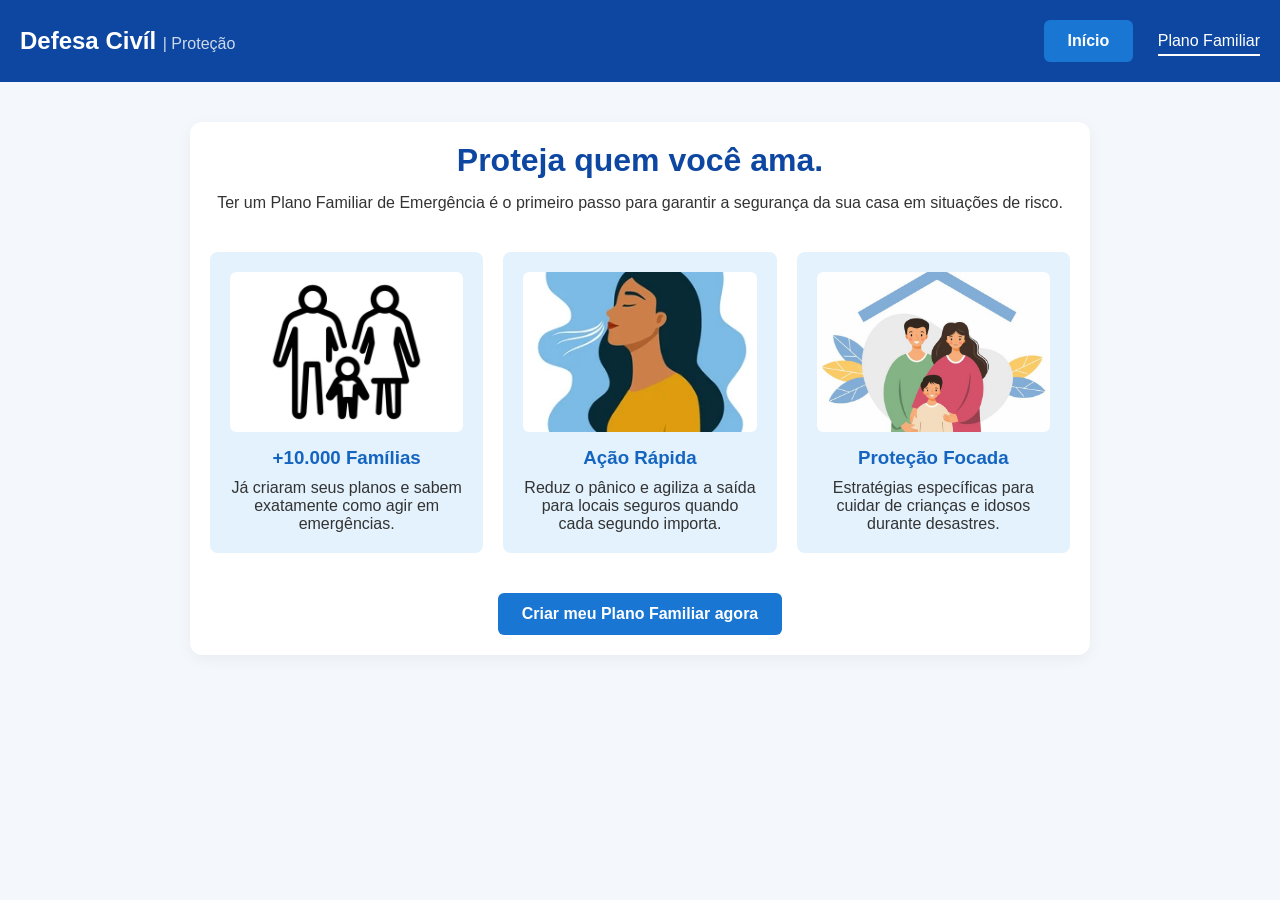
<file: Projeto Final/index.html>
<!-- Declara que este é um documento HTML5 moderno -->
<!DOCTYPE html>
<!-- Inicia o HTML e define o idioma da página como Português do Brasil -->
<html lang="pt-BR">
<head>
    <!-- Configuração de caracteres para aceitar acentos e cedilha corretamente -->
    <meta charset="UTF-8">
    <!-- Garante que a página se adapte bem em telas de celulares (responsividade) -->
    <meta name="viewport" content="width=device-width, initial-scale=1.0">
    <!-- Título que aparece na aba do navegador -->
    <title>Defesa Civil - Plano Familiar</title>
    <!-- Conecta esta página ao arquivo de design (CSS) que vai dar cores e layout -->
    <link rel="stylesheet" href="style.css">
</head>
<body>
    <!-- Cabeçalho do site (Logo e Menu) -->
    <header>
        <div class="logo">
            Defesa Civíl <span class="sub-logo">| Proteção </span>
        </div>
        <nav>
            <!-- Botão que chama a função JS para voltar à tela inicial -->
            <button class="btn-principal" onclick="voltarParaApresentacao()">Início</button>
            <a href="#" class="ativo">Plano Familiar</a>
        </nav>
    </header>

    <!-- Área principal onde ficam as 3 telas do sistema -->
    <main>
        
        <!-- TELA 1: APRESENTAÇÃO (Começa visível)      -->
        <section id="apresentacao" class="secao-ativa">
            <div class="hero">
                <h1>Proteja quem você ama.</h1>
                <p>Ter um Plano Familiar de Emergência é o primeiro passo para garantir a segurança da sua casa em situações de risco.</p>
            </div>
            
            <!-- Cards mostrando os benefícios de fazer o plano -->
            <div class="beneficios-container">
                <div class="card-beneficio">
                    <img src="Imagens/imagem.jpeg" alt="Família" class="img-beneficio">
                    <h3>+10.000 Famílias</h3>
                    <p>Já criaram seus planos e sabem exatamente como agir em emergências.</p>
                </div>
                <div class="card-beneficio">
                    <img src="Imagens/respiro.jpeg" alt="Pessoa respirando calma" class="img-beneficio">
                    <h3>Ação Rápida</h3>
                    <p>Reduz o pânico e agiliza a saída para locais seguros quando cada segundo importa.</p>
                </div>
                <div class="card-beneficio">
                    <img src="Imagens/teto.jpeg" alt="Família protegida sob teto" class="img-beneficio">
                    <h3>Proteção Focada</h3>
                    <p>Estratégias específicas para cuidar de crianças e idosos durante desastres.</p>
                </div>
            </div>

            <div class="acao-central">
                <!-- Botão que chama a função JS para esconder esta tela e mostrar o formulário -->
                <button class="btn-principal" onclick="mostrarFormulario()">Criar meu Plano Familiar agora</button>
            </div>
        </section>

        <!-- TELA 2: FORMULÁRIO (Começa escondida)      -->
        <section id="configuracao" class="secao-oculta">
            <h2>Configure seu Plano</h2>
            <p>Preencha os dados abaixo para gerarmos recomendações personalizadas.</p>
            
            <!-- Formulário: quando o usuário clica em enviar, chama a função principal no JS -->
            <form id="formPlano" onsubmit="gerarPlanoFamiliar(event)">
                
                <!-- Cada campo (input/select) tem um 'id'. É através desse 'id' que o JS captura as respostas -->
                <div class="grupo-input">
                    <label for="numPessoas">Número de pessoas na residência:</label>
                    <!-- Campo de número, no mínimo 1, preenchimento obrigatório (required) -->
                    <input type="number" id="numPessoas" min="1" required>
                </div>

                <div class="grupo-input">
                    <label for="tipoResidencia">Tipo de residência:</label>
                    <select id="tipoResidencia" required>
                        <option value="">Selecione...</option>
                        <option value="Casa">Casa</option>
                        <option value="Apartamento">Apartamento</option>
                    </select>
                </div>

                <div class="grupo-inline">
                    <label>Possui crianças?</label>
                    <select id="possuiCriancas" required>
                        <option value="">Selecione...</option>
                        <option value="Sim">Sim</option>
                        <option value="Não">Não</option>
                    </select>
                </div>

                <div class="grupo-inline">
                    <label>Possui idosos?</label>
                    <select id="possuiIdosos" required>
                        <option value="">Selecione...</option>
                        <option value="Sim">Sim</option>
                        <option value="Não">Não</option>
                    </select>
                </div>

                <div class="grupo-input">
                    <label for="riscoPrincipal">Principal risco da região:</label>
                    <select id="riscoPrincipal" required>
                        <option value="">Selecione o risco...</option>
                        <option value="Enchente">Enchente</option>
                        <option value="Deslizamento">Deslizamento</option>
                        <option value="Vendaval">Vendaval</option>
                    </select>
                </div>

                <!-- Botões de ação do formulário -->
                <button type="submit" class="btn-principal">Gerar meu plano</button>
                <button type="button" class="btn-secundario" onclick="voltarParaApresentacao()">Voltar</button>
            </form>
        </section>

        <!-- TELA 3: RESULTADO (Começa escondida)       -->
        <section id="resultado" class="secao-oculta">
            <h2>Seu Plano Familiar de Emergência</h2>
            
            <div class="plano-box">
                <!-- Os elementos com 'id' vazio (como resumoFamilia) são os lugares onde o JS vai "escrever" os textos gerados -->
                <h3>Resumo da Família</h3>
                <p id="resumoFamilia"></p>
                
                <h3>Recomendações para: <span id="tituloRisco"></span></h3>
                <p id="recomendacaoRisco"></p>

                <!-- Dicas gerais estáticas (sempre aparecem) -->
                <h3>Antes da Emergência</h3>
                <ul>
                    <li>Prepare um kit de sobrevivência com água, alimentos não perecíveis, lanterna e documentos.</li>
                    <li>Combine um ponto de encontro seguro com todos os membros da família.</li>
                </ul>

                <h3>Durante a Emergência</h3>
                <ul>
                    <li>Mantenha a calma e siga as rotas de fuga planejadas.</li>
                    <li>Acompanhe os canais oficiais da Defesa Civil (Ligue 199 em caso de risco iminente).</li>
                </ul>

                <!-- Caixa de alertas especiais (crianças/idosos). Começa invisível (display: none) e o JS decide se mostra ou não -->
                <div id="alertasEspeciais" style="display: none;">
                    <h3>Observações Especiais</h3>
                    <p id="alertaCrianca"></p>
                    <p id="alertaIdoso"></p>
                </div>
            </div>

            <!-- Botão para recomeçar o processo -->
            <button class="btn-principal" onclick="voltarParaApresentacao()">Fazer novo plano</button>
        </section>
    </main>

    <!-- Conecta a página HTML ao arquivo JavaScript que contém a lógica explicada antes -->
    <script src="script.js"></script>
</body>
</html>
</file>
<file: Projeto Final/style.css>
/* O seletor '*' aplica essas regras a todos os elementos da página (Reset de CSS) */
* {
    margin: 0; /* Remove todas as margens externas padrão do navegador */
    padding: 0; /* Remove todos os espaçamentos internos (preenchimentos) padrão */
    box-sizing: border-box; /* Faz com que o padding e a borda sejam incluídos na largura e altura totais do elemento */
    font-family: 'Segoe UI', Tahoma, Geneva, Verdana, sans-serif; /* Define a fonte padrão e suas opções de fallback */
}

/* Estilos gerais para o corpo da página */
body {
    background-color: #f4f7fb; /* Define uma cor de fundo azul/cinza bem clara */
    color: #333; /* Define a cor do texto principal como um cinza escuro (melhor para leitura que o preto puro) */
}

/* Estilos para o cabeçalho no topo da página */
header {
    background-color: #0d47a1; /* Define a cor de fundo do cabeçalho como azul escuro */
    color: white; /* Define a cor do texto dentro do cabeçalho como branco */
    padding: 20px; /* Adiciona 20 pixels de espaço interno em todos os lados */
    display: flex; /* Transforma o cabeçalho em um contêiner flexível (para alinhar itens lado a lado) */
    justify-content: space-between; /* Espalha os itens: o primeiro encosta na esquerda, o último na direita */
    align-items: center; /* Alinha os itens verticalmente no centro do cabeçalho */
}

/* Estilo para a classe principal da logo */
.logo {
    font-size: 24px; /* Aumenta o tamanho da fonte para 24 pixels */
    font-weight: bold; /* Deixa o texto em negrito */
}

/* Estilo para o texto secundário (slogan ou subtítulo) junto à logo */
.sub-logo {
    font-size: 16px; /* Define um tamanho de fonte menor (16 pixels) */
    font-weight: normal; /* Garante que o texto não fique em negrito */
    opacity: 0.8; /* Deixa o texto levemente transparente (80% de visibilidade) */
}

/* Estilos para os links de navegação dentro da tag <nav> */
nav a {
    color: white; /* Define a cor do link como branco */
    text-decoration: none; /* Remove o sublinhado padrão dos links */
    margin-left: 20px; /* Empurra cada link 20 pixels para a direita, separando-os */
    font-weight: 500; /* Deixa a fonte com um peso médio (um pouco mais grossa que o normal) */
}

/* Estilo para quando o link estiver indicando a página atual (ativo) */
nav a.ativo {
    border-bottom: 2px solid white; /* Adiciona uma linha branca de 2px embaixo do link */
    padding-bottom: 5px; /* Cria um espaço de 5px entre o texto do link e a linha inferior */
}

/* Estilos para o contêiner de conteúdo principal */
main {
    max-width: 900px; /* Limita a largura máxima do conteúdo a 900 pixels */
    margin: 40px auto; /* Adiciona 40px de margem em cima/embaixo e centraliza a caixa horizontalmente (auto) */
    padding: 20px; /* Adiciona 20px de espaço interno */
    background-color: white; /* Define o fundo da caixa principal como branco */
    border-radius: 12px; /* Arredonda os cantos da caixa em 12 pixels */
    box-shadow: 0 4px 15px rgba(0,0,0,0.05); /* Cria uma sombra suave (5% de opacidade) ao redor da caixa para dar efeito 3D */
}

/* Classe utilitária para mostrar uma seção */
.secao-ativa {
    display: block; /* Torna o elemento visível, comportando-se como um bloco padrão */
}

/* Classe utilitária para esconder uma seção */
.secao-oculta {
    display: none; /* Oculta totalmente o elemento da página */
}

/* Estilos para a seção de destaque (Hero) */
.hero {
    text-align: center; /* Centraliza todo o texto dentro desta seção */
    margin-bottom: 40px; /* Empurra o conteúdo abaixo desta seção 40 pixels para baixo */
}

/* Estilo para o título principal dentro da seção Hero */
.hero h1 {
    color: #0d47a1; /* Define a cor do título como azul escuro */
    margin-bottom: 15px; /* Adiciona um espaço de 15px abaixo do título */
    font-size: 32px; /* Define um tamanho de fonte grande (32 pixels) */
}

/* Contêiner que agrupa os cartões de benefícios */
.beneficios-container {
    display: flex; /* Coloca os cartões lado a lado */
    gap: 20px; /* Cria um espaço fixo de 20px entre os cartões */
    margin-bottom: 40px; /* Empurra o conteúdo abaixo deste contêiner 40 pixels para baixo */
}

/* Estilo individual para cada cartão de benefício */
.card-beneficio {
    background-color: #e3f2fd; /* Fundo azul bem claro para o cartão */
    padding: 20px; /* Espaçamento interno de 20px */
    border-radius: 8px; /* Cantos arredondados em 8px */
    flex: 1; /* Faz com que todos os cartões dividam o espaço disponível igualmente */
    text-align: center; /* Centraliza o texto dentro do cartão */
    display: flex; /* Transforma o cartão em um contêiner flexível */
    flex-direction: column; /* Organiza os itens do cartão (imagem, título, texto) de cima para baixo */
    align-items: center; /* Centraliza os itens horizontalmente no cartão */
}

/* Estilo para as imagens dentro dos cartões de benefício */
.img-beneficio {
    width: 100%; /* Faz a imagem ocupar toda a largura disponível do cartão */
    height: 160px; /* Define uma altura fixa de 160px para todas as imagens */
    object-fit: cover; /* Corta a imagem proporcionalmente para caber no espaço sem distorcer */
    border-radius: 6px; /* Arredonda os cantos da imagem em 6px */
    margin-bottom: 15px; /* Adiciona 15px de espaço abaixo da imagem */
}

/* Estilo para os títulos dentro dos cartões de benefício */
.card-beneficio h3 {
    color: #1565c0; /* Define a cor azul para o título do cartão */
    margin-bottom: 10px; /* Adiciona 10px de espaço abaixo do título */
}

/* Classe utilitária para centralizar botões ou ações */
.acao-central {
    text-align: center; /* Centraliza o conteúdo (normalmente botões) horizontalmente */
}

/* Estilo do botão de ação principal */
.btn-principal {
    background-color: #1976d2; /* Cor de fundo azul padrão */
    color: white; /* Texto do botão em branco */
    border: none; /* Remove a borda padrão do botão */
    padding: 12px 24px; /* Espaço interno: 12px em cima/baixo, 24px nas laterais */
    font-size: 16px; /* Tamanho da fonte do botão */
    border-radius: 6px; /* Cantos arredondados em 6px */
    cursor: pointer; /* Muda o cursor para uma 'mãozinha' quando passa o mouse por cima */
    font-weight: bold; /* Deixa o texto do botão em negrito */
    transition: 0.3s; /* Cria uma transição suave de 0.3 segundos para efeitos (como hover) */
}

/* Efeito ao passar o mouse sobre o botão principal */
.btn-principal:hover {
    background-color: #0d47a1; /* Escurece a cor de fundo do botão para dar feedback visual */
}

/* Estilo do botão de ação secundário */
.btn-secundario {
    background-color: #e0e0e0; /* Cor de fundo cinza claro */
    color: #333; /* Texto em cinza escuro */
    border: none; /* Remove a borda padrão */
    padding: 12px 24px; /* Mesmo preenchimento do botão principal */
    font-size: 16px; /* Mesmo tamanho de fonte do botão principal */
    border-radius: 6px; /* Cantos arredondados em 6px */
    cursor: pointer; /* Muda o cursor para 'mãozinha' */
    margin-left: 10px; /* Dá um espaço de 10px à esquerda, para separá-lo do botão principal */
}

/* Estilos para o formulário */
form {
    margin-top: 20px; /* Adiciona 20px de espaço acima do formulário */
}

/* Classes para agrupar campos de formulário (inputs) */
.grupo-input, .grupo-inline {
    margin-bottom: 15px; /* Adiciona 15px de espaço abaixo de cada grupo de campos */
}

/* Estilo para as etiquetas (labels) dos campos de formulário */
label {
    display: block; /* Faz o label ocupar a linha inteira, jogando o input para a linha de baixo */
    margin-bottom: 5px; /* Adiciona um pequeno espaço entre o label e o input */
    font-weight: bold; /* Deixa o texto do label em negrito */
    color: #444; /* Define um tom de cinza escuro para o texto */
}

/* Estilos aplicados aos campos de texto (input) e menus suspensos (select) */
input, select {
    width: 100%; /* Faz o campo ocupar 100% da largura do seu contêiner */
    padding: 10px; /* Adiciona 10px de espaço interno para não ficar espremido */
    border: 1px solid #ccc; /* Adiciona uma borda cinza clara de 1px */
    border-radius: 5px; /* Arredonda os cantos do campo em 5px */
    font-size: 16px; /* Define o tamanho do texto digitado como 16px */
}

/* Estilo para a caixa de destaque do plano selecionado */
.plano-box {
    background-color: #f1f8e9; /* Fundo verde bem claro (indicando sucesso/confirmação) */
    border-left: 5px solid #2e7d32; /* Adiciona uma borda verde escura espessa apenas no lado esquerdo */
    padding: 20px; /* Espaço interno de 20px */
    margin-top: 20px; /* Espaço de 20px acima da caixa */
    margin-bottom: 20px; /* Espaço de 20px abaixo da caixa */
    border-radius: 0 8px 8px 0; /* Arredonda os cantos, mas mantém a esquerda (onde tem a borda) reta (0) */
}

/* Estilo para o título dentro da caixa de plano */
.plano-box h3 {
    color: #2e7d32; /* Título em verde escuro, combinando com a borda lateral */
    margin-top: 15px; /* Espaço acima do título */
    margin-bottom: 5px; /* Espaço abaixo do título */
}

/* Estilo para a lista de itens dentro da caixa de plano */
.plano-box ul {
    margin-left: 20px; /* Empurra a lista 20px para a direita, criando o recuo dos "bullet points" */
}
</file>
